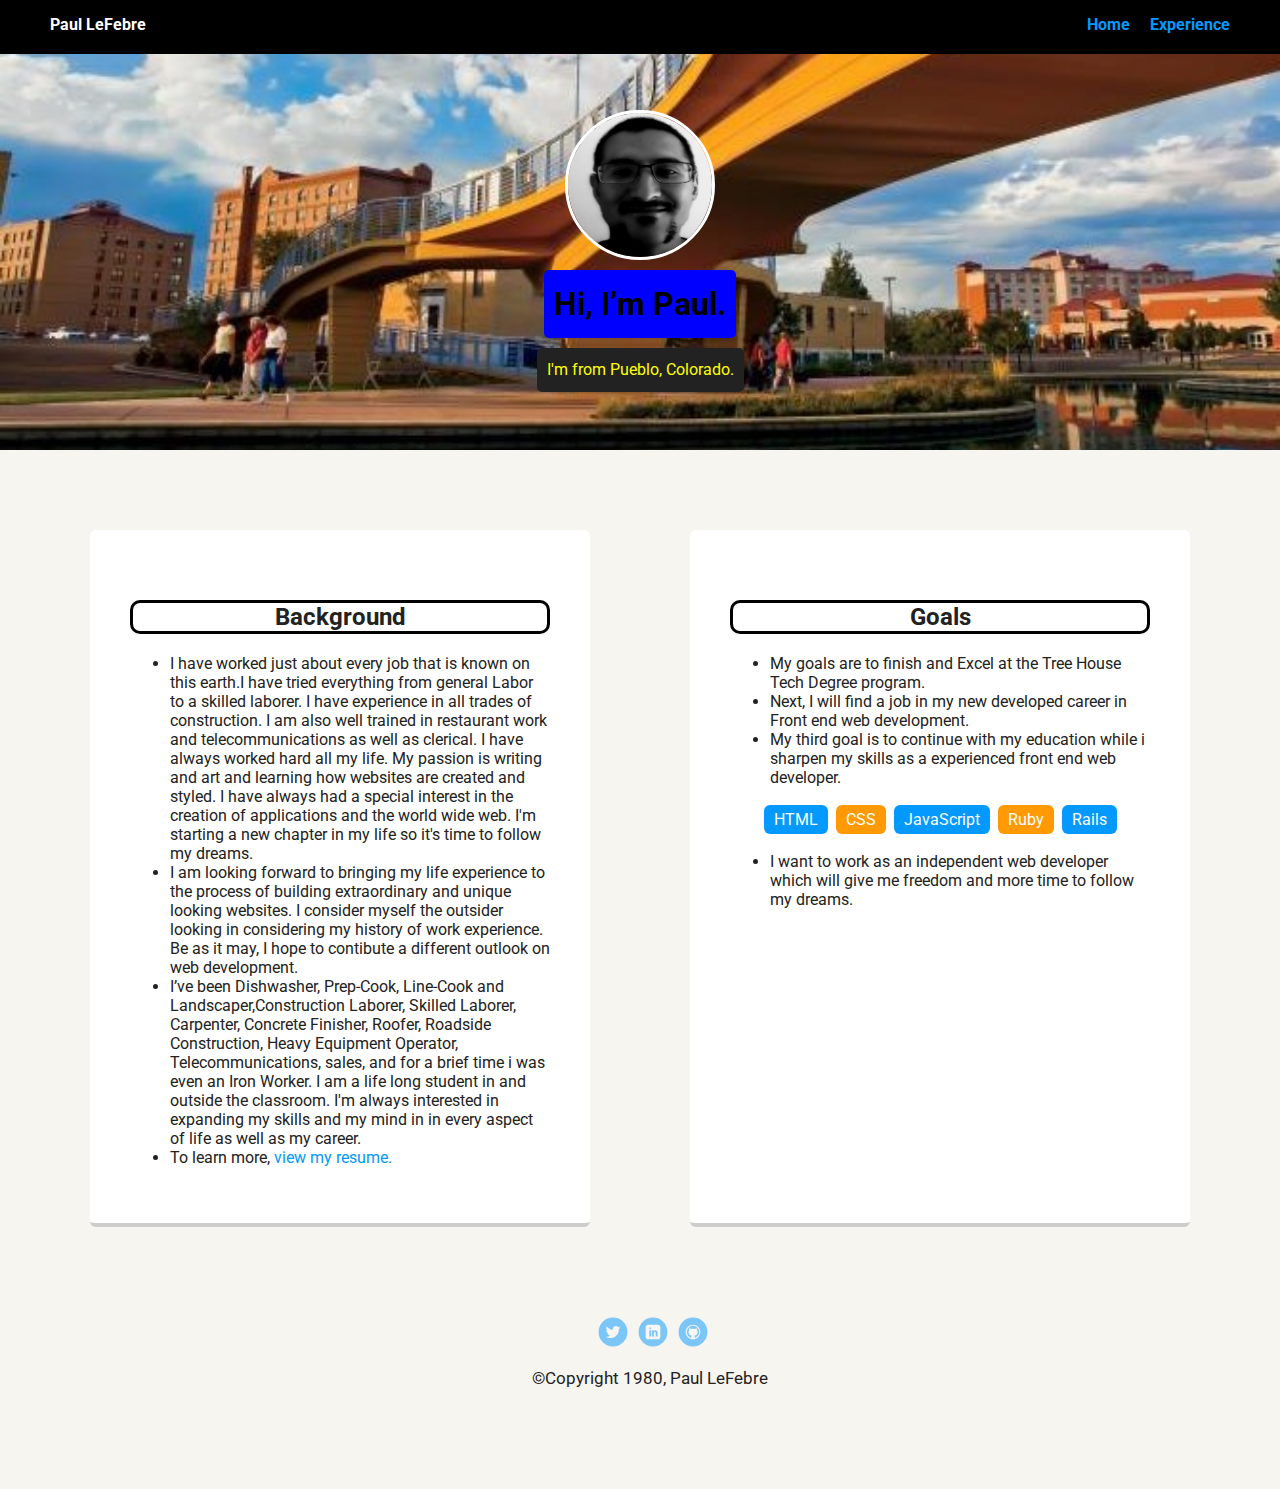
<file: project(1)/index.html>
<!d+octype html>
<html lang="en">
<head>
  <meta charset="utf-8">
  <title>Paul LeFebre's Profile</title>
  <meta name="viewport" content="width=device">

  <link rel="stylesheet" href="styles.css">
  <link href="https://fonts.googleapis.com/css?family=Muli%7CRoboto:400,300,500,700,900" rel="stylesheet">
  </head>
  <body>

    <div class="main-nav">
        <ul class="nav">
          <li class="name">Paul LeFebre</li>
          <li><a href="http://port-80-ck8t1o1qv4.treehouse-app.com/index.html">Home</a></li>
          <li><a href="resume/resume.html">Experience</a></li>
        </ul>
    </div>

    <header>
      <img src="images/img/paul.jpg" alt="image of Paul LeFebre" class="profile-image">
      <h1 class="tag name">Hi, I’m Paul.</h1>
      <p class="tag location">I'm from Pueblo, Colorado.</p>
    </header>

    <main class="flex">
      <div class="card">
        <h2 class="card-title">Background</h2>
        <ul>
          <li>I have worked just about every job that is known on this earth.I have tried everything from general Labor to a skilled laborer. I have experience in all trades of construction. I am also well trained in restaurant work and telecommunications as well as clerical. I have always worked hard all my life. My passion is writing and art and learning how websites are created and styled. I have always had a special interest in the creation of applications and the world wide web. I'm starting a new chapter in my life so it's time to follow my dreams.</li>
          <li>I am looking forward to bringing my life experience to the process of building extraordinary and unique looking websites. I consider myself the outsider looking in considering my history of work experience. Be as it may, I hope to contibute a different outlook on web development.</li>
          <li>I’ve been Dishwasher, Prep-Cook, Line-Cook and Landscaper,Construction Laborer, Skilled Laborer, Carpenter, Concrete Finisher, Roofer, Roadside Construction, Heavy Equipment Operator, Telecommunications, sales, and for a brief time i was even an Iron Worker. I am a life long student in and outside the classroom. I'm always interested in expanding my skills and my mind in in every aspect of life as well as my career.</li>
          <li>To learn more, <a href="resume/resume.html">view my resume.</a></li>
        </ul>
       </div>
        
       

      <div class="card">
        <h2 class="card-title">Goals</h2>
        <ul>
          <li>My goals are to finish and Excel at the Tree House Tech Degree program.</li>
          <li>Next, I will find a job in my new developed career in Front end web development.</li>
          <li>My third goal is to continue with my education while i sharpen my skills as a experienced front end web developer.</li>
        </ul>
        <ul class="skills">
          <li>HTML</li>
          <li>CSS</li>
          <li>JavaScript</li>
          <li>Ruby</li>
          <li>Rails</li>
        </ul>
        <ul>
         <li>I want to work as an independent web developer which will give me freedom and more time to follow my dreams.</li>
        </ul> 
      </div> 

    </main>
    <footer>
      <section>
        <ul>
          <li><a href="https://twitter.com/a_lefebre" target="_blank" class="social twitter">Twitter</a></li>
          <li><a href="https://www.linkedin.com/in/paul-lefebre-34b247192?trk=people-guest_profile-result-card_result-card_full-click" target="_blank" class="social linkedin">LinkedIn</a></li>
          <li><a href="https://github.com/paullefebre88/project1" target="_blank" class="social github">Github</a></li>
        </ul>
       </section>
       <Section> 
          <p><small>&copy;Copyright 1980, Paul LeFebre</small></p>
       </Section>
    </footer>
  </body>
</html>
</file>
<file: project(1)/styles.css>
/* Global Layout Set-up */
* { 
  box-sizing: border-box;
}
  
body {
  margin: 0;
  padding: 0;
  text-align: center;
  font-family: 'Roboto', sans-serif;
  color: #222;
  background: #f7f5f0;
}
/* Link Styles */

a {
  text-decoration: none;
  color: #0499ff;
}
a:hover {
  color: #6633ff;
}

/* Section Styles */

.main-nav {
  width: 100%;
  background: black;
  min-height: 30px;
  padding: 10px;
  position: fixed;
  text-align: center;
}
.nav {
  display: flex;
  justify-content: space-around;
  font-weight: 700;
  list-style-type: none;
  margin: 0 auto;
  padding: 0;
}
.nav .name {
  display: none;
}
.nav li {
  padding: 5px 10px 10px 10px;
}
.nav a {
  transition: all .5s;
}
.nav a:hover {
  color: white
}

header {
  text-align: center;
  background: url('images/img/newpueblo.jpg') no-repeat top center ;
  background-size: cover;
  overflow: hidden;
  padding-top: 60px;
}
header {
  line-height: 1.5;
}
header .profile-image {
  margin-top: 50px;
  width: 150px;
  height: 150px;
  border-radius: 50%;
  border: 3px solid white;
  transition: all .5s;
}
header .profile-image:hover {
  transform: scale(1.2) rotate(5deg);
}
.tag {
  background-color: blue;
  color: black;
  padding: 10px;
  border-radius: 5px;
  display: table;
  margin: 10px auto;
} 
.location {
  background-color: #222;
  color: yellow;
}
.card {
  margin: 30px;
  padding: 20px 40px 40px;
  max-width: 500px;
  text-align: left;
  background: #fff;
  border-bottom: 4px solid #ccc;
  border-radius: 6px;
}
.card:hover {
  border-color: #ff99ff;
}

ul.skills {
  padding: 0;
  text-align: center;
}

.skills li {
  border-radius: 6px;
  display: inline-block;
  background: #ff9904;
  color: white;
  padding: 5px 10px;
  margin: 2px;
}

.skills li:nth-child(odd) {
  background: #0399ff;
}

footer {
  width: 100%;
  min-height: 30px;
  padding: 20px 0 40px 20px;
}

footer .copyright {
  top: -8px;
  margin-right: 20px;
  font-size: .75em;
}

footer ul {
  list-style-type: none;
  margin: 0;
  padding: 0;
}

footer ul li {
  display: inline-block;
}

a.social {
  display: inline-block;
  text-indent: -9999px;
  margin-left: 5px;
  width: 30px;
  height: 30px;
  background-size: 30px 30px;
  opacity: .5;
  transition: all .25s;
}
a.twitter {
  background-image: url(images/twitter.svg);
}
a.linkedin {
  background-image: url(images/linkedin.svg);
}
a.github {
  background-image: url(images/github.svg);
}
a.social:hover {
  opacity: 1;
}
.clearfix {
  clear: both;
}

/* Styles for larger screens */
@media screen and (min-width: 720px) {
  
  .flex {
      display: flex;
      max-width: 1200px;
      justify-content: space-around;
      margin: 0 auto;
  }

  header {
    min-height: 450px;
  }

  .nav {
    max-width: 1200px;
  }

  .nav .name {
    display: block;
    margin-right: auto;
    color: white;
  }

  main {
    padding-top: 50px;
  }

  main p {
    line-height: 1.6em;
  }

  footer {
    font-size: 1.3em;
    max-width: 1200px;
    margin: 40px auto;
  }

}

h3{
   color: maroon;
   letter-spacing:.5px;
}

.card-title{
    text-align:center;
    border: solid black 3px;
    border-radius: 10px;
    margin-top: 50px;
  
}
</file>
